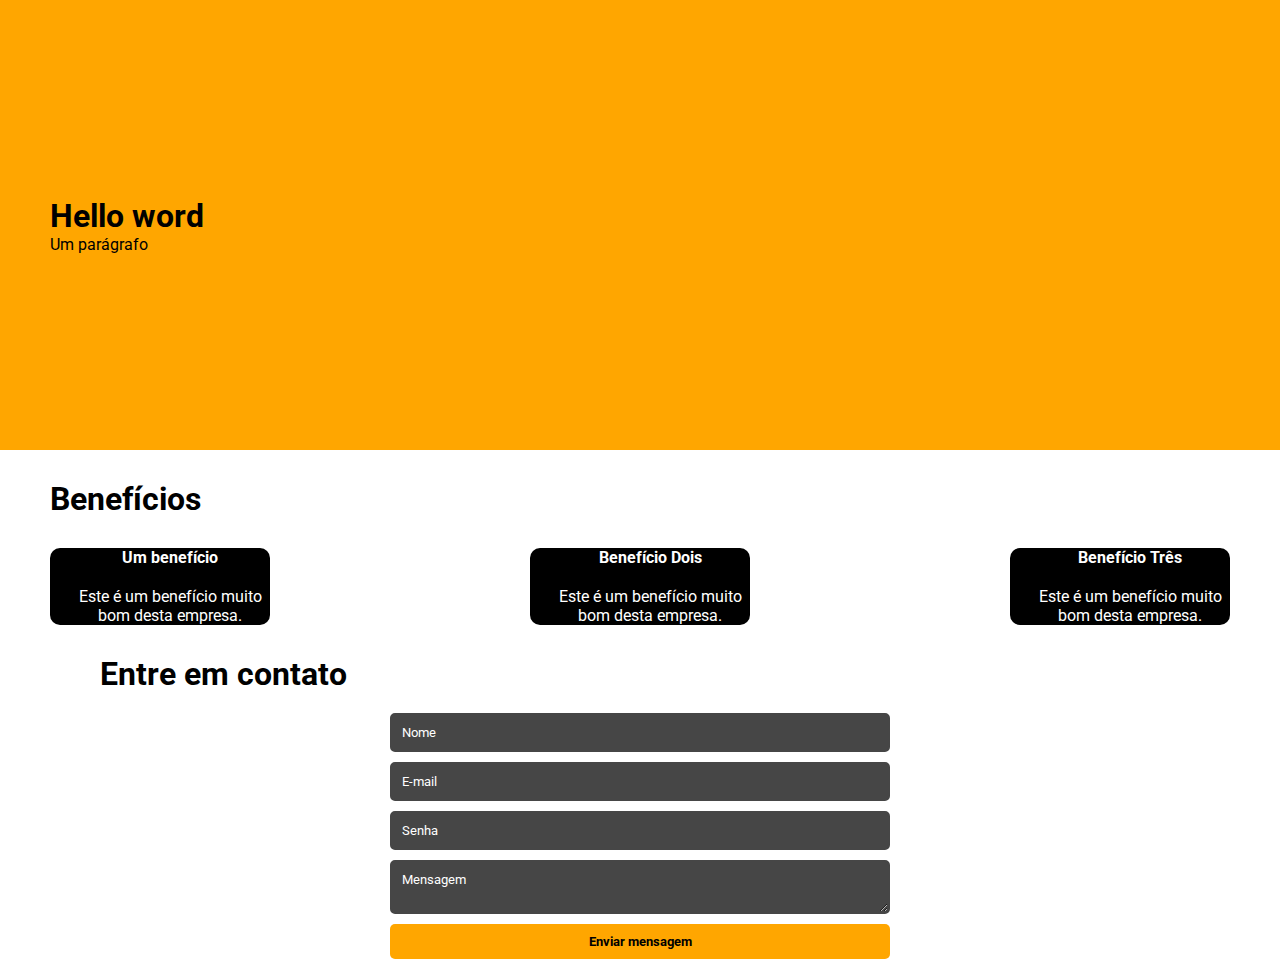
<file: 1°módulo - Web- Básico/Heli.01/Index.html>
<!DOCTYPE html>
<div>
   <head>
     <meta charset="utf-8" />
     <meta name="viewport" content="width=defice-width, initial-scale=1" />
     <title>hello world</title>
     <link rel="stylesheet" href="style.css" />
     <link rel="preconnect" href="https://fonts.googleapis.com" />
     <link rel="preconnect" href="https://fonts.gstatic.com" crossorigin />
     <link href="https://fonts.googleapis.com/css2?family=Roboto&display=swap" rel="stylesheet"/>
   </head>
   <body>
      <header class="content">
        <h1>Hello word</h1>
        <p> Um parágrafo</p>
      </header>
      <div class="content section">
        <h1>Benefícios</h1>
        <div class="benefits-content">
          <div class="benefits-card"> 
            <h4 class="benefits-title">Um benefício</h4>
            <p>Este é um benefício muito bom desta empresa.</p>
          </div>
          <div class="benefits-card"> 
            <h4 class="benefits-title">Benefício Dois</h4>
            <p> Este é um benefício muito bom desta empresa.</p>
            </div>
          <div class="benefits-card"> 
            <h4 class="benefits-title">Benefício Três</h4>
            <p> Este é um benefício muito bom desta empresa.</p>
            </div>
        </div>
      </body>
      <div class="content section">
         <h1>Entre em contato</h1>
        <form class="contact-form">
          <input class="input" type="text" placeholder="Nome" />
          <input class="input" type="email" placeholder="E-mail" />
          <input class="input" type="passoword" placeholder="Senha" />
          <textarea class="input"placeholder="Mensagem"></textarea>
          <button class= "button">Enviar mensagem</button>
        </form>
      </div>
    </body>
    </html>
</file>
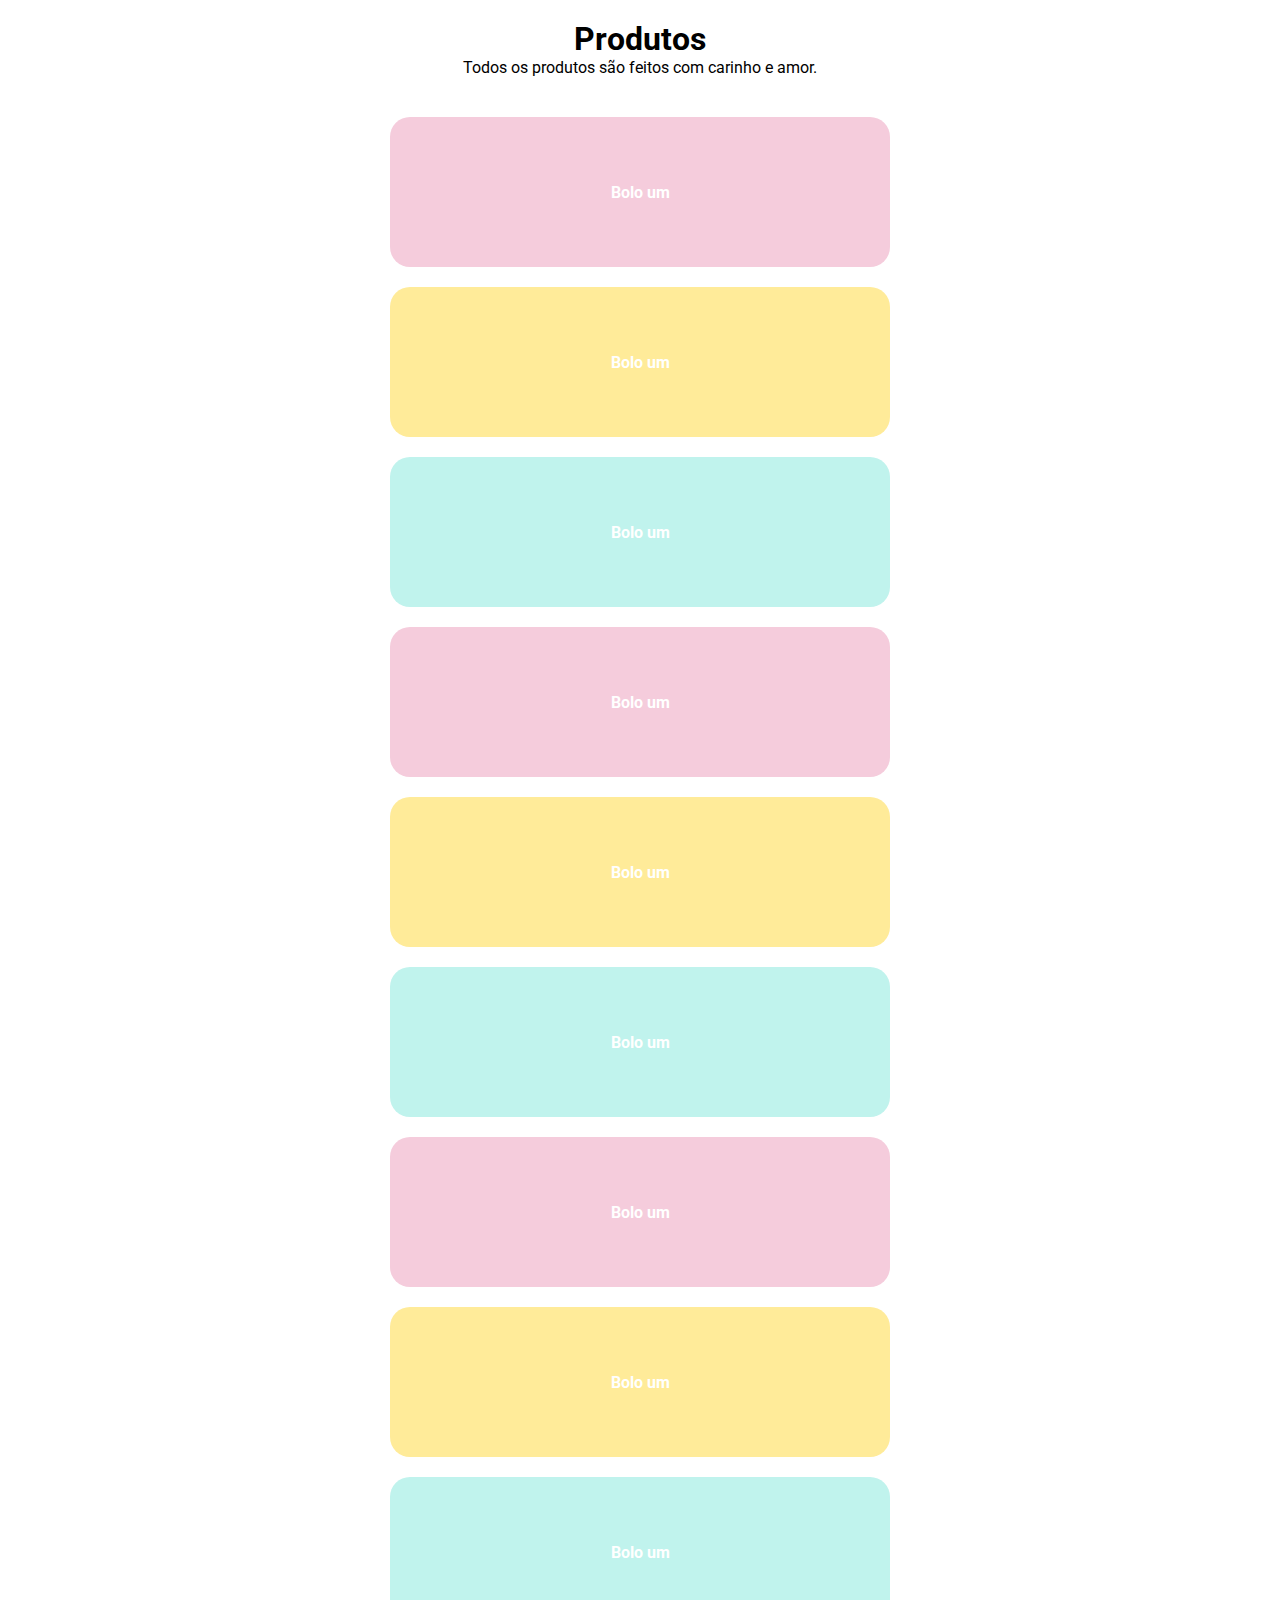
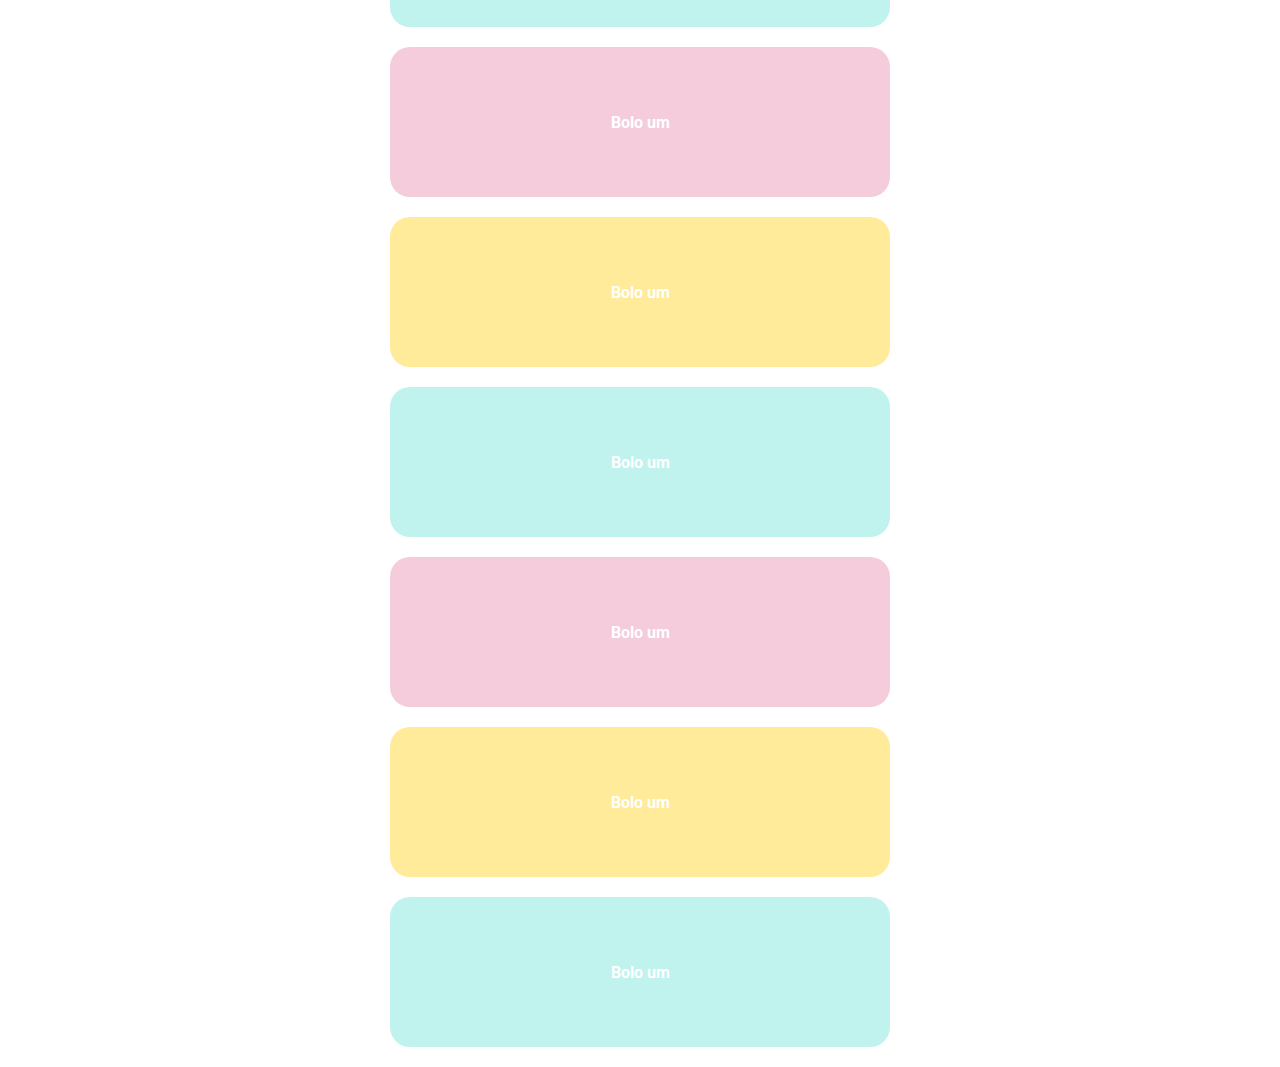
<file: 1°módulo - Web- Básico/hotel-starter-pack-main/index.html>
<!DOCTYPE html>
<html>
  <head>
    <meta charset="utf-8" />
    <meta name="viewport" content="width=defice-width, initial-scale=1" />
    <title>Bolo da Maria</title>
    <link rel="preconnect" href="https://fonts.googleapis.com" />
    <link rel="preconnect" href="https://fonts.gstatic.com" crossorigin />
    <link href="https://fonts.googleapis.com/css2?family=Roboto&display=swap" rel="stylesheet" />
    <link rel="stylesheet" href="style.css" />
    </head>
    <div>
       <head></head>
       <div class="produtos">
        <h1>Produtos</h1>
        <p>Todos os produtos são feitos com carinho e amor.</p>
        <div class="produto-escopo1">
          <div class="produto-card">
            Bolo um
         </div>
         <div class="produto-card produto-card-yellow">
            Bolo um
         </div>
         <div class="produto-card produto-card-blue">
          Bolo um
        </div>
        <div class="produto-card">
          Bolo um
      </div>
      <div class="produto-card produto-card-yellow">
        Bolo um
    </div>
      <div class="produto-card produto-card-blue">
       Bolo um
      </div>
      <div class="produto-card">
        Bolo um
    </div>
    <div class="produto-card produto-card-yellow">
      Bolo um
  </div>
    <div class="produto-card produto-card-blue">
     Bolo um
    </div>
    <div class="produto-card">
      Bolo um
  </div>
  <div class="produto-card produto-card-yellow">
    Bolo um
</div>
  <div class="produto-card produto-card-blue">
   Bolo um
  </div>
  <div class="produto-card">
    Bolo um
</div>
<div class="produto-card produto-card-yellow">
  Bolo um
</div>
<div class="produto-card produto-card-blue">
 Bolo um
</div>
      </div>
     </div>
    </div>  
  </body>
    </html>
</file>
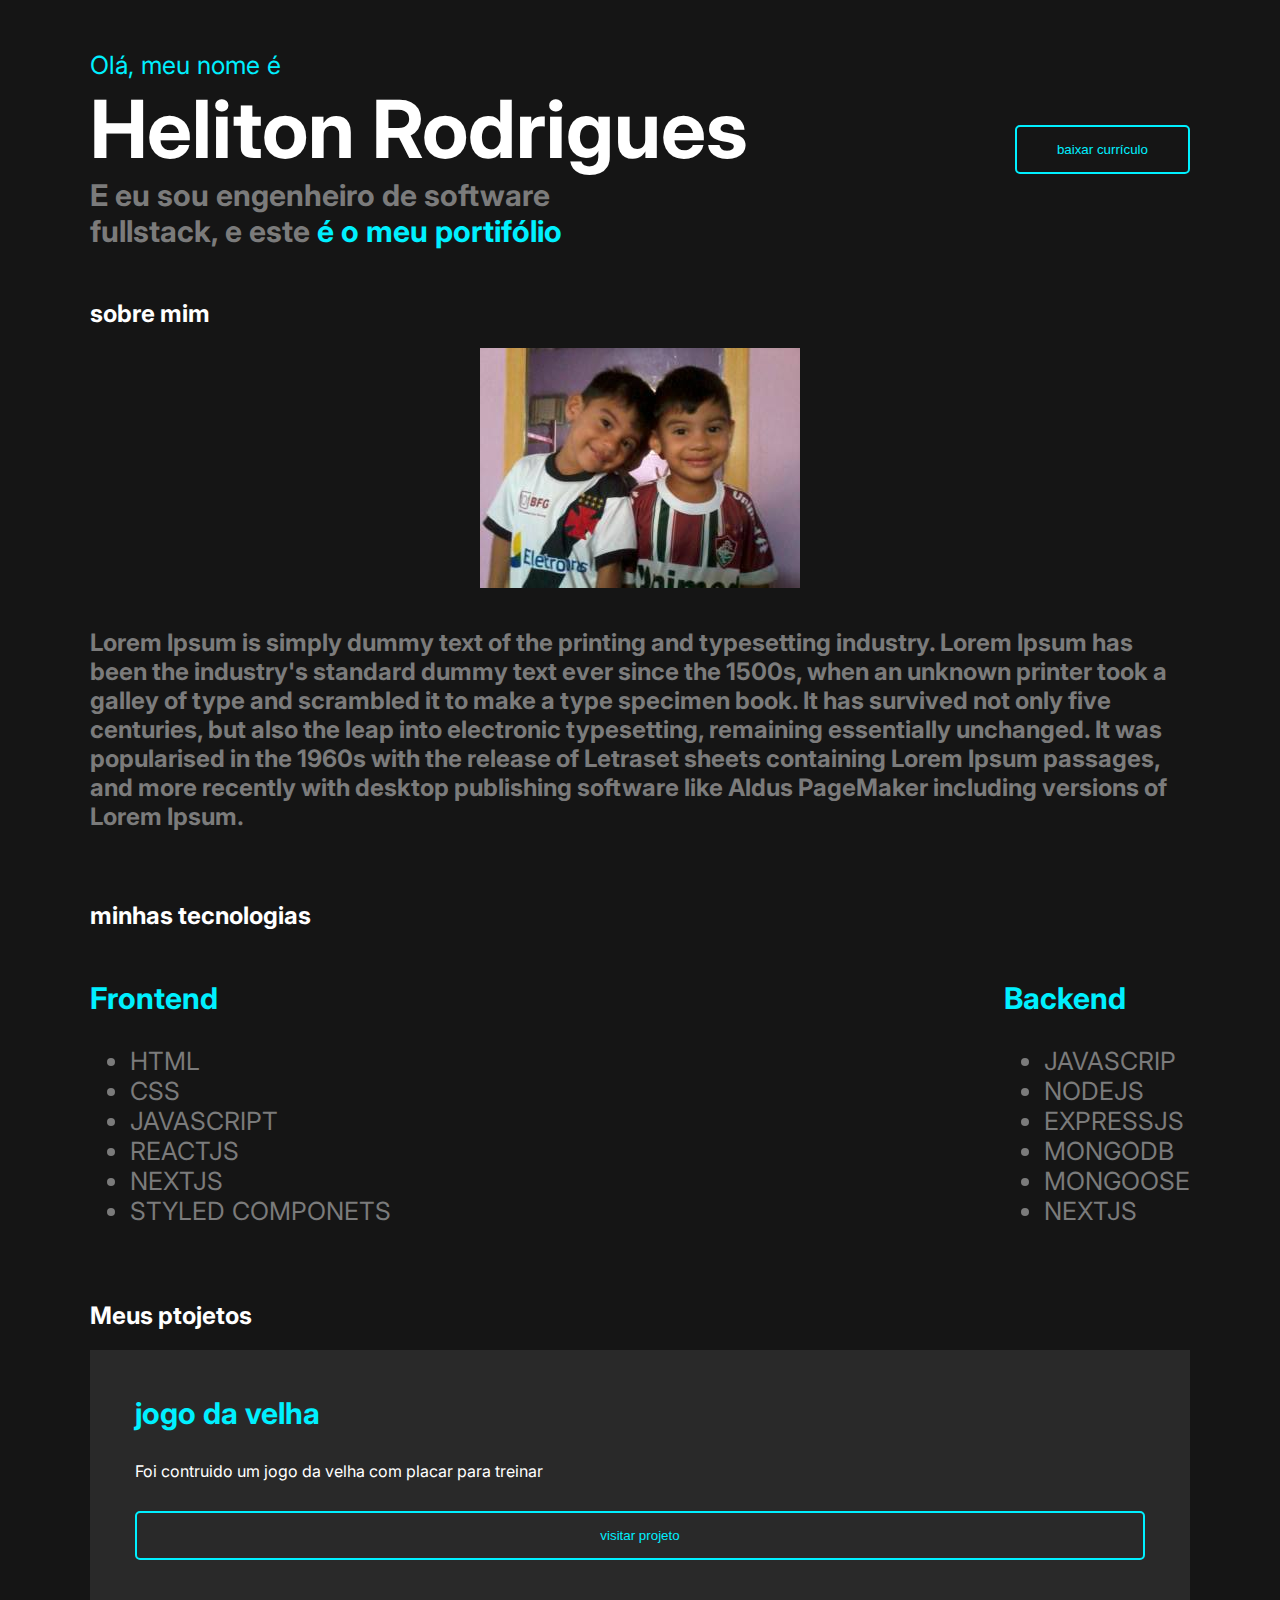
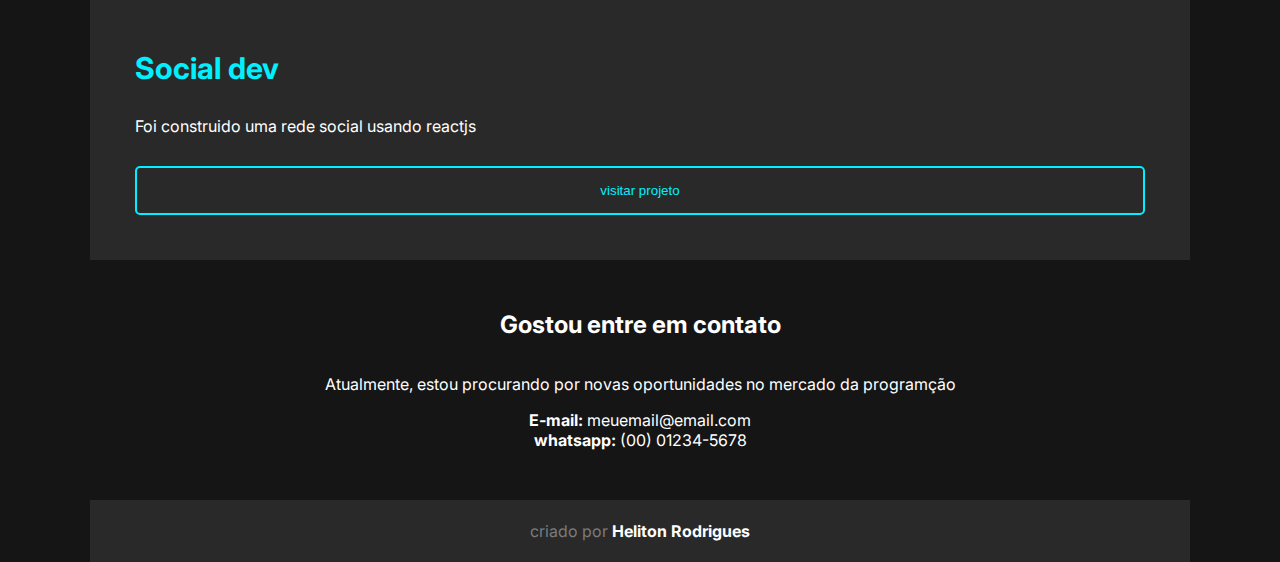
<file: 1°módulo - Web- Básico/Portifolio/index.html>
<!DOCTYPE html>
<html>
    <head>
        <meta charset="UTF-8" />
        <meta name="viewport" content="width=device-width, initial-scale=1" />
        <title>Portifolio: Heliton Rodrigues</title>
        <link rel="stylesheet" href="estilo.css"/>
        <link rel="preconnect" href="https://fonts.googleapis.com">
        <link rel="preconnect" href="https://fonts.gstatic.com" crossorigin>
        <link href="https://fonts.googleapis.com/css2?family=Inter:wght@100;300;400;500;600;700&family=Roboto&display=swap" rel="stylesheet">
    </head>
    <body>
        <div class="container">
            <div class="spacing">
                <div class="header-container">
                        <div>
                         <h5 class="primary-color"> Olá, meu nome é</h5>
                          <h1> Heliton Rodrigues</h1>
                          <h4 class="subtitle">E eu sou engenheiro de software fullstack, e este <span class="primary-color ">é o meu portifólio</span></h4>
                        </div>
                    <button> baixar currículo</button>
                </div>
            </div>
            <div class="spacing">
                <h2>sobre mim</h2>
                <div class="about-container">
                <h2>Lorem Ipsum is simply dummy text of the printing and typesetting industry. Lorem Ipsum has been the industry's standard dummy text ever since the 1500s, when an unknown printer took a galley of type and scrambled it to make a type specimen book. It has survived not only five centuries, but also the leap into electronic typesetting, remaining essentially unchanged. It was popularised in the 1960s with the release of Letraset sheets containing Lorem Ipsum passages, and more recently with desktop publishing software like Aldus PageMaker including versions of Lorem Ipsum.</h2>
                <img class="about-picture"src="998925_414195748685593_119658064_n.jpg" />
                </div>
            </div>
            <div class="spacing">
                <h2>minhas tecnologias</h2>
            <di class="tec-container">
             <div>
                <h3>Frontend</h3>
                <ul> 
                    <li>HTML</li>
                    <li>CSS</li>
                    <li>JAVASCRIPT</li>
                    <li>REACTJS</li>
                    <li>NEXTJS</li>
                    <li>STYLED COMPONETS</li>
                </ul>
             </div>
             <div>
                <h3>Backend</h3>
                <ul> 
                    <li>JAVASCRIP</li>
                    <li>NODEJS</li>
                    <li>EXPRESSJS</li>
                    <li>MONGODB</li>
                    <li>MONGOOSE</li>
                    <li>NEXTJS</li>
                </ul>
             </div>
        </div>
        <div class="spacing">
            <h2>Meus ptojetos</h2>
            <div class="project-container">
                <div class="card">
                <h3 class="card-title">jogo da velha</h3>
                <p class="card-text">Foi contruido um jogo da velha com placar para treinar</p>    
                <button class="card-button">visitar projeto</button>
                </div>
                <div class="card">
                 <h3 class="card-title">Social dev</h3>
                 <p class="card-text">Foi construido uma rede social usando reactjs</p>
                 <button class="card-button">visitar projeto</button>
                </div>
            </div>
        </div>
    </body>
    <div class="spacing text-center">
        <h2>Gostou entre em contato</h2>
        <div class="contact-container">
         <p class="contatc-text">Atualmente, estou procurando por novas oportunidades no mercado da programção</p>
         <p class="contact-info"><b>E-mail:</b> meuemail@email.com</p>
         <p class="contact-info"><b>whatsapp:</b> (00) 01234-5678</p>
        </div>
        </div>
            <div class="spacing">
                <div class="footer text-center">
                    <p>criado por <span class="footer-name">Heliton Rodrigues</span></p>
                  </div>  
                </div>
</html>
</file>
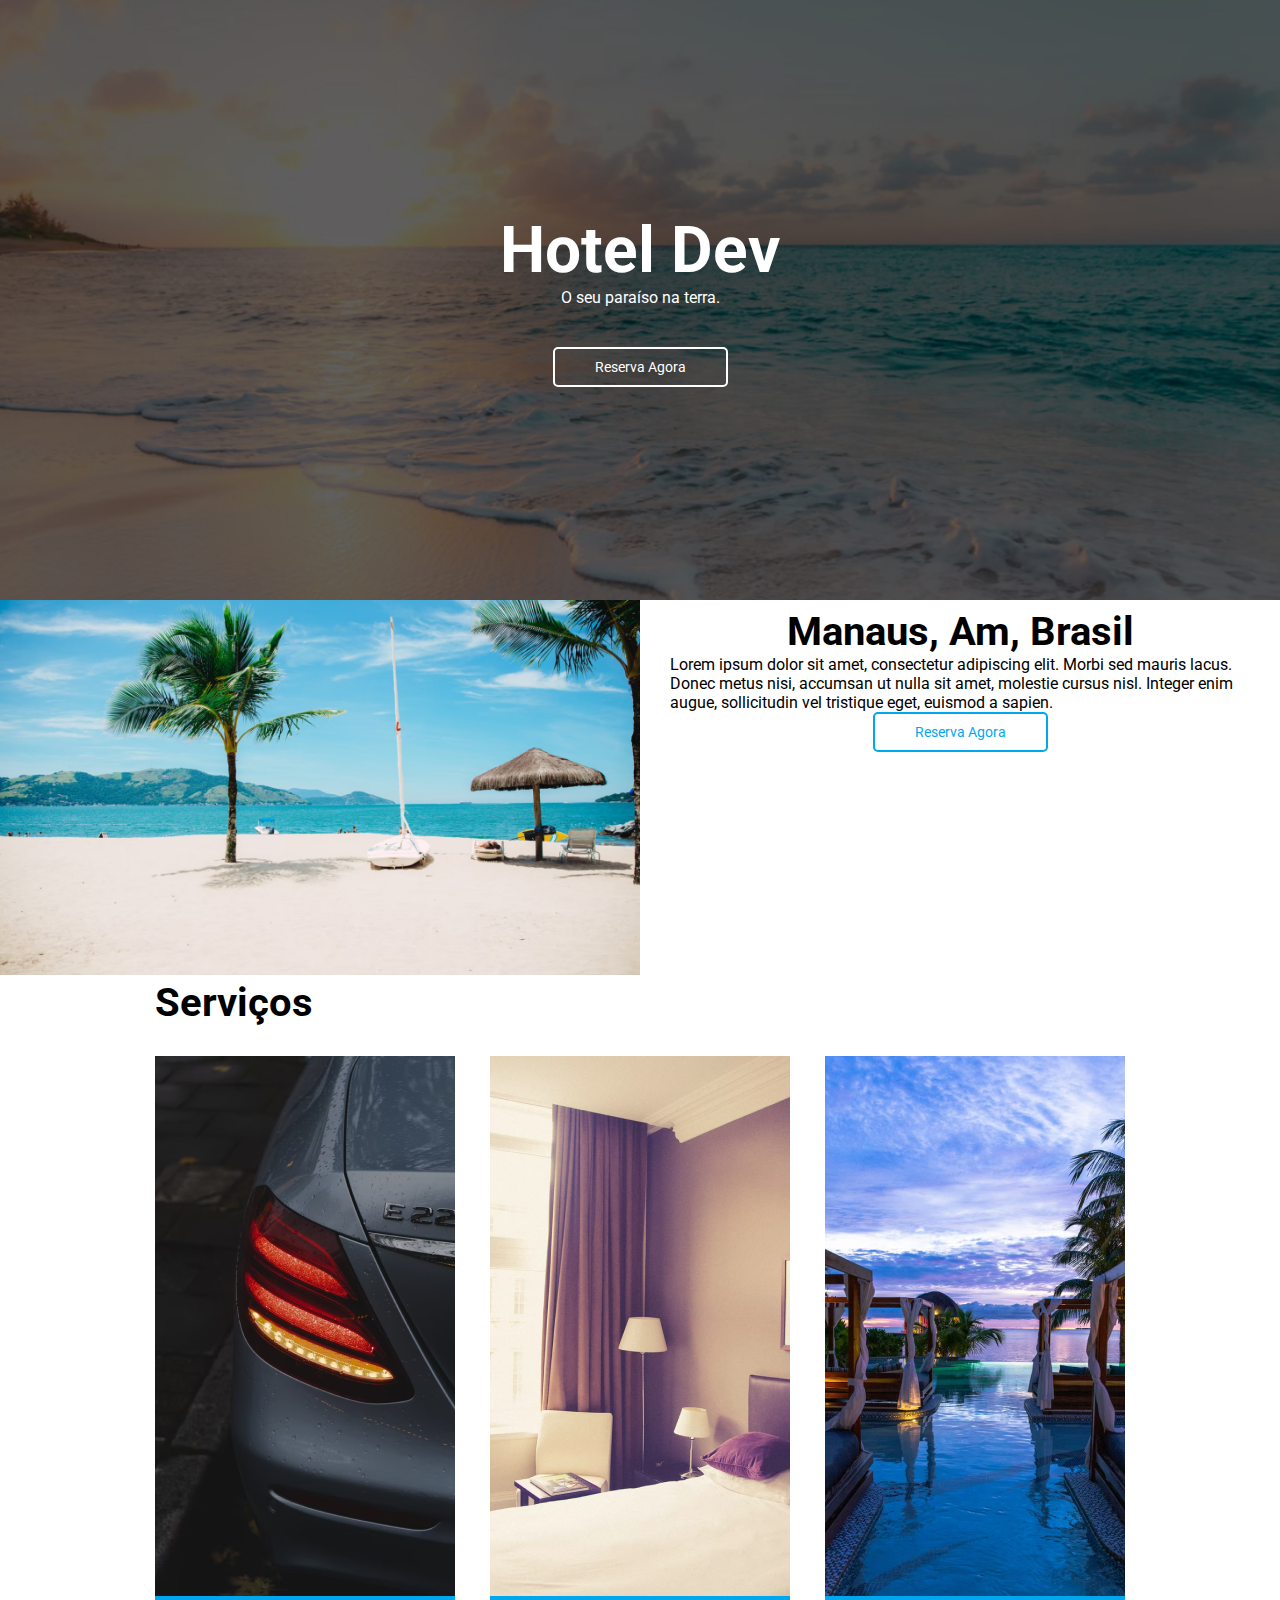
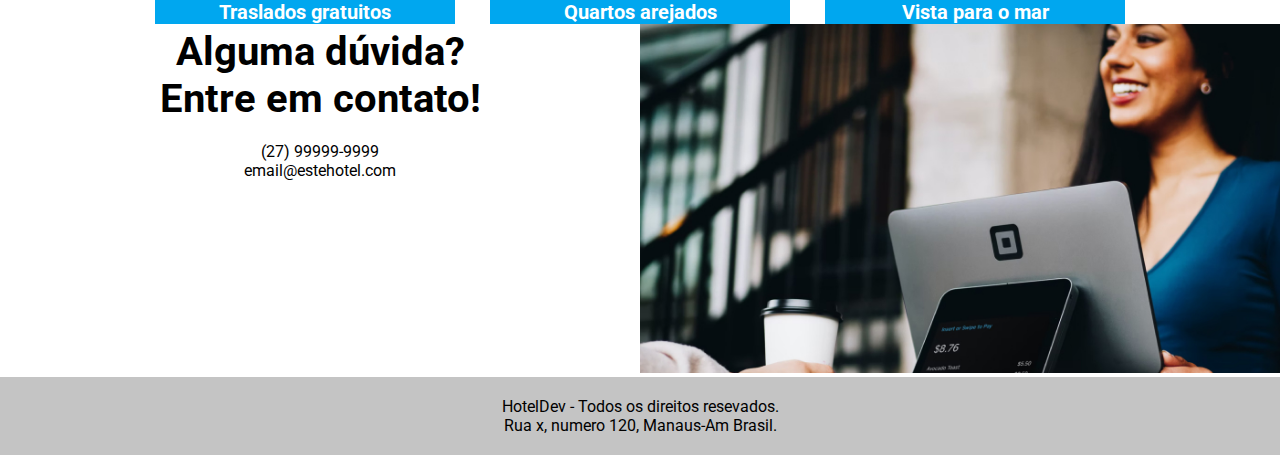
<file: 1°módulo - Web- Básico/hotel-starter-pack-main/hotel-starter-pack-main/index.html>
<!DOCTYPE html>
<html>
  <head>
    <meta charset="utf-8" />
    <meta name="viewport" content="width=defice-width, initial-scale=1" />
    <title>Hotel Dev</title>
    <link rel="preconnect" href="https://fonts.googleapis.com" />
    <link rel="preconnect" href="https://fonts.gstatic.com" crossorigin />
    <link href="https://fonts.googleapis.com/css2?family=Roboto&display=swap" rel="stylesheet" />

    <link rel="stylesheet" href="style.css" />
  </head>
  <section>
    <header>
      <h1 class="title"> Hotel Dev</h1>
      <p>O seu paraíso na terra.</p>
      <a href="https://google.com" target="_blank"> 
      <button class="button-spacing button"> Reserva Agora</button>
      </a>
    </header>
    <section class="city">
      <div class="item-flex-50">
         <img class="city-image" src="imagens/imagem-cidade.jpg"/>
      </div>
      <div class="item-flex-50">
        <div class="city-content">
       <h2>Manaus, Am, Brasil</h2>
       <p class="city text">Lorem ipsum dolor sit amet, consectetur adipiscing elit. Morbi sed mauris lacus. Donec metus nisi, accumsan ut nulla sit amet, molestie cursus nisl. Integer enim augue, sollicitudin vel tristique eget, euismod a sapien.</p>
       <button class="button button-primary">Reserva Agora</button>
        </div>
        </div>
    </section>
    <section class="services container">
       <h2>Serviços</h2>
       <div class="services-content">
        <div class="services-card">
         <img class="services-image" src="imagens/imagem-carro.jpg" />
         <div class="services-text">Traslados gratuitos</div>
      </div>
      <div class="services-card">
        <img class="services-image" src="imagens/imagem-quarto.jpg" />
        <div class="services-text">Quartos arejados</div>
     </div>
     <div class="services-card">
      <img class="services-image" src="imagens/imagem-vista.jpg" />
      <div class="services-text">Vista para o mar</div>
   </div>
    </div>
    </section>
    <section class="contact">
      <div class="item-flex-50">
      <div class="city-content">
        <h2>Alguma dúvida?</h2>
        <h2 class="contact-title">Entre em contato!</h2>
        <p>(27) 99999-9999</p>
        <p>email@estehotel.com</p>
      </div>
    </div>
      <div class="item-flex-50">
       <img class="city-image" src="imagens/imagem-duvida.jpg"/>
       </div>
       </section>
       <footer>
      <p>HotelDev - Todos os direitos resevados.</p>
      <p> Rua x, numero 120, Manaus-Am Brasil.</p>
       </footer>
 </body>
</html>
</file>
<file: 1°módulo - Web- Básico/Heli.01/style.css>
* {font-family: 'Roboto', sans-serif;
    padding: 0;
    margin:  0;
}


header {
    background-color: #ffa600;
    min-height: 50vh;
    padding-left: 50px;
    display: flex;
    flex-direction: column;
    justify-content: center; 
}

.content {
    padding: 0 50px; 
}

.section {
    padding-top: 30px;
 
}

.benefits-content {
    display: flex;
    margin-top: 30px;
    justify-content: space-between;
    gap: 20px;
}
.benefits-card {
    background-color: black;
    color: white;
    padding-left: 20px;
    width: 200px;
    text-align: center;
    border-radius: 10px;
}
.benefits-title {
    margin-bottom: 20px;
}

.contact-form {
    margin: 20px auto;
    display: flex;
    flex-direction: column;
    max-width: 500px;
    gap: 10px;
}

.input {
    padding: 10px;
    border: 2px solid #464646;
    background-color: #464646;
    border-radius: 5px;
    color: white;
    transition: all 0.25s ease-out;
}

.input:focus{
    outline: none;
    border: 2px solid #ffa600; 
}

.input::placeholder{
    color: white;
}

.button {
    padding: 10px;
    border: 0;
    cursor: pointer;
    background-color: #ffa600;
    border-radius: 5px;
    font-weight: bold;
    transition: all 0.25s ease-out;
}

.button:hover {
    background-color: #b47500;
    color: white;
} 
    

@media (max-width:600px){
    .benefits-content {
        flex-direction: column;
        align-items: center;
    }
}
</file>
<file: 1°módulo - Web- Básico/hotel-starter-pack-main/style.css>
* {
    font-family: "Roboto", sans-serif;
    padding: 0;
    margin: 0;
    box-sizing: border-box;
    -moz-box-sizing: border-box;
    -webkit-box-sizing: border-box; 
  }
  
.produtos {
  text-align: center;
  padding: 20px;
}

.produto-card {
  background-color: #F5CCDC;
  height: 150px;
  width: 150px;
  border-radius: 20px;
  display: flex;
  align-items: center;
  justify-content: center;
  color: white;
  font-weight: bold;
  width: 100%
}

.produto-card-yellow {
  background-color: #FFEB99;
  
}

.produto-card-blue {
  background-color: #C0F3ED;
  
}

.produto-escopo1 {
display: flex;
margin-top: 40;
gap: 20px;
justify-content: center;
flex-wrap: wrap;
width: 500px;
margin: 40px auto 0 auto;
}

@media (max-width: 520px) {
  .produto-card {
    width: 100%;
  }
  .produto-escopo1 {
    width: 100%;
     }
}
</file>
<file: 1°módulo - Web- Básico/Portifolio/estilo.css>
html, body {
background-color: #151515;
color: #FFFFFF;
margin: 0;
padding: 0;
font-family: 'Inter', sans-serif;
}

*{
  box-sizing:border-box;
}

h1 { 
    font-size: 80px;
    margin: 0;
}

h3 {
    font-weight: 700;
    font-size: 30px;
    color: #00F0FF;
}

h4 {
    font-weight: 700;
    font-size: 30px;
    color: #7B7B7B;
    margin: 0;
}
h5 {
    font-weight: 400;
    font-size: 25px;
    margin: 0;
}

button {
padding: 15px 40px;
cursor: pointer;
background: transparent;
color: #00F0FF;
border: 2px solid #00F0FF;
border-radius: 5px;
transition: 0.8s;
}

button:hover {
    background-color: #001011;
}

.subtitle {
    max-width: 550px;
}

.primary-color{
    color:#00F0FF;
}

.header-container {
    display: flex;
    align-items: center;
    justify-content: space-between;

}

.container {
width: 1100px;
margin-left: auto;
margin-right: auto;
}

.spacing {
    margin-top: 140px;
}

.about-container{
    display: flex;
    justify-content: space-between;
    align-items: center;
    color: #7b7b7b;
    gap: 80px;
}

.about-picture {
    max-height: 250px;
}

.tec-container {
    display: flex;
    justify-content: space-between;
    font-size: 25px;
    color: #7b7b7b;
}

.projects-container {
    display: flex;
    justify-content: space-around;
}

.card {
    width: 400px;
    background-color: #292929;
    padding: 45px;
}

.card-title {
    padding: 0;
    margin: 0;
}

.card-text {
    margin: 30px 0;
}
.card-button {
    width: 100%;
}
    
.text-center {
   text-align: center;
   
}

.contact-container {
    display: flex;
    flex-direction: column;
    align-items: center;

}

.contact-text {
    color: #7b7b7b;
    width: 600px;
}

.grey-text {
    color: #7b7b7b;
}

.contact-info{
    margin: 0;
    padding: 0;
}

.footer{
    color: #7b7b7b;
    background-color: #292929;
    padding: 5px 0;
}

.footer-name {
    color: white;
    font-weight: bold
}


@media (max-width: 768px) {
    .header-container, .tec-container {
        flex-direction: column;
        gap: 20px
    }
}

.about-container {
    flex-direction: column-reverse;
    gap: 20px;
}

.contact-text, .card{
    width: 100%;
}

.spacing {
    margin-top: 50px;
}


@media (max-width: 1200px) {
    .container {
        width: 100%;
        padding: 0 20px;
    }
}
</file>
<file: 1°módulo - Web- Básico/hotel-starter-pack-main/hotel-starter-pack-main/style.css>
* {
  font-family: "Roboto", sans-serif;
  padding: 0;
  margin: 0;
}

header{
  min-height: 600px;
  color: white;
  background: url("./imagens/praia.jpg");
  background-repeat: no-repeat;
  background-size: cover;
  background-position: center;
  display: flex;
  flex-direction: column;
  justify-content: center;
  align-items: center;

}
  .title{
    font-size: 64px;
  }

  .button-spacing{
    margin-top: 40px;
  }

  .button{
    padding: 10px 40px;
    background-color: transparent;
    border: 2px solid white;
    color: white;
    font-size: 14px;
    cursor: pointer;
    border-radius: 5px;
    transition: all 0.25s ease-out;
  }

  .button:hover{
    background-color: rgba(255,255,255,0.2);
  }

  .button-primary:hover{
    background-color: rgba(0,167,237, 0.2);
  }
  
  .button-primary{
    border: 2px solid #00a7ef;
    color: #00a7ef;
  }
  

  .city{
    display: flex;
    width: 100%;
  }

  .item-flex-50{
    flex-basis: 50%;
  }

  .city-image {
    width: 100%;
    object-fit: cover;
  }

  h2{
    font-size: 40px;
    font-weight: bold;
  }

  .city-content {
    display: flex;
    flex-direction: column;
    padding: 30px;
    height: 100px;
    justify-content: center;
    align-items: center;
}

.city-text {
  padding: 40px 0;
}

.services {
  padding-top: 40px 0;
}

.container {
  max-width: 970px;
  margin: 0 auto;
}

.services-content{
  display: flex;
  margin-top: 30px;
  justify-content: space-between;
  gap: 20px;
}

.services-card {
  background-color: #00a7ef;
}

.services-text {
  color: white;
  font-weight: bold;
  text-align: center;
  font-size: 20px;
  padding: 20x 0;
}

.Service-image {
  width: 100;
}

.contact {
  display: flex;
}

.contact-title{
  margin-bottom: 20px;
}

footer{
    background-color: #c4c4c4;
    text-align: center;
    padding: 20px 0;
}

@media (max-width: 768px){
  .city {
    flex-direction: column-reverse;
  }
  

  .services-content, .contact {
    flex-direction: column;
  }

  .service-image{
    object-fit: cover;
    max-height: 250px;
  }
</file>
